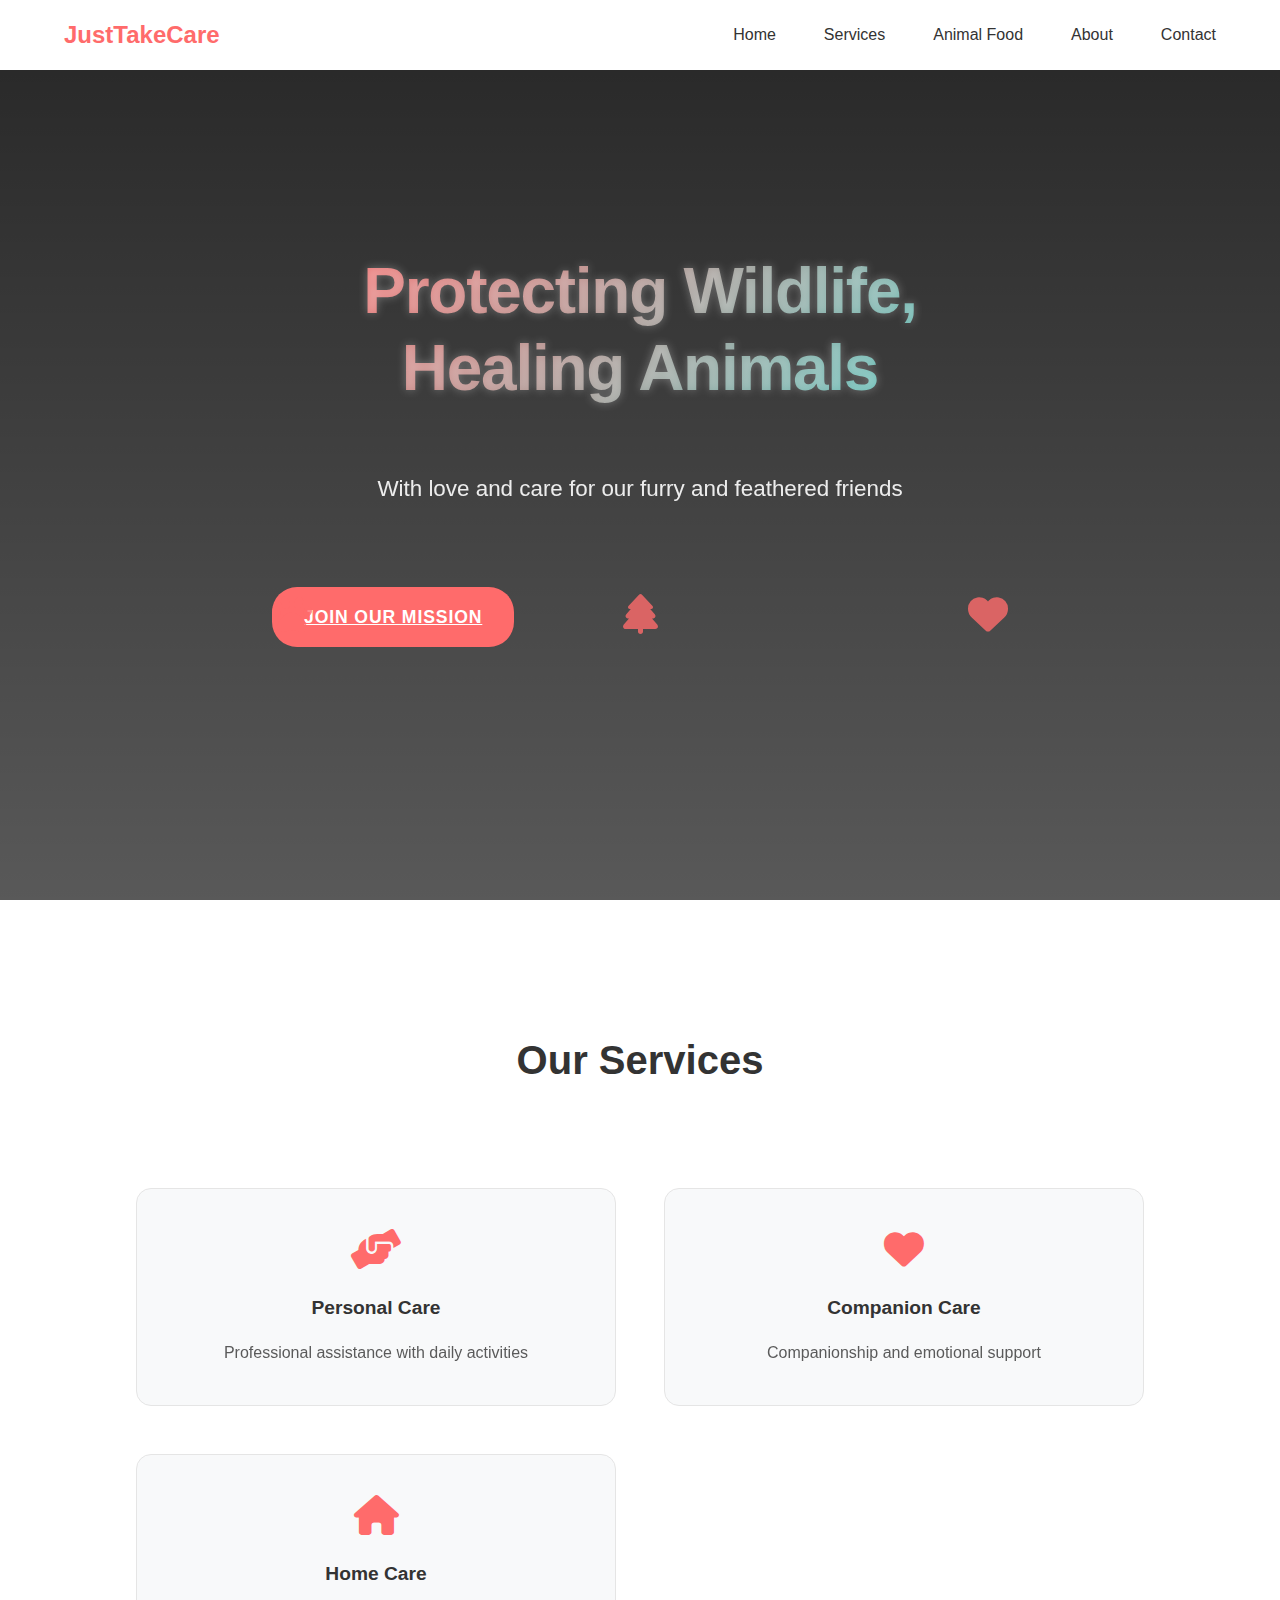
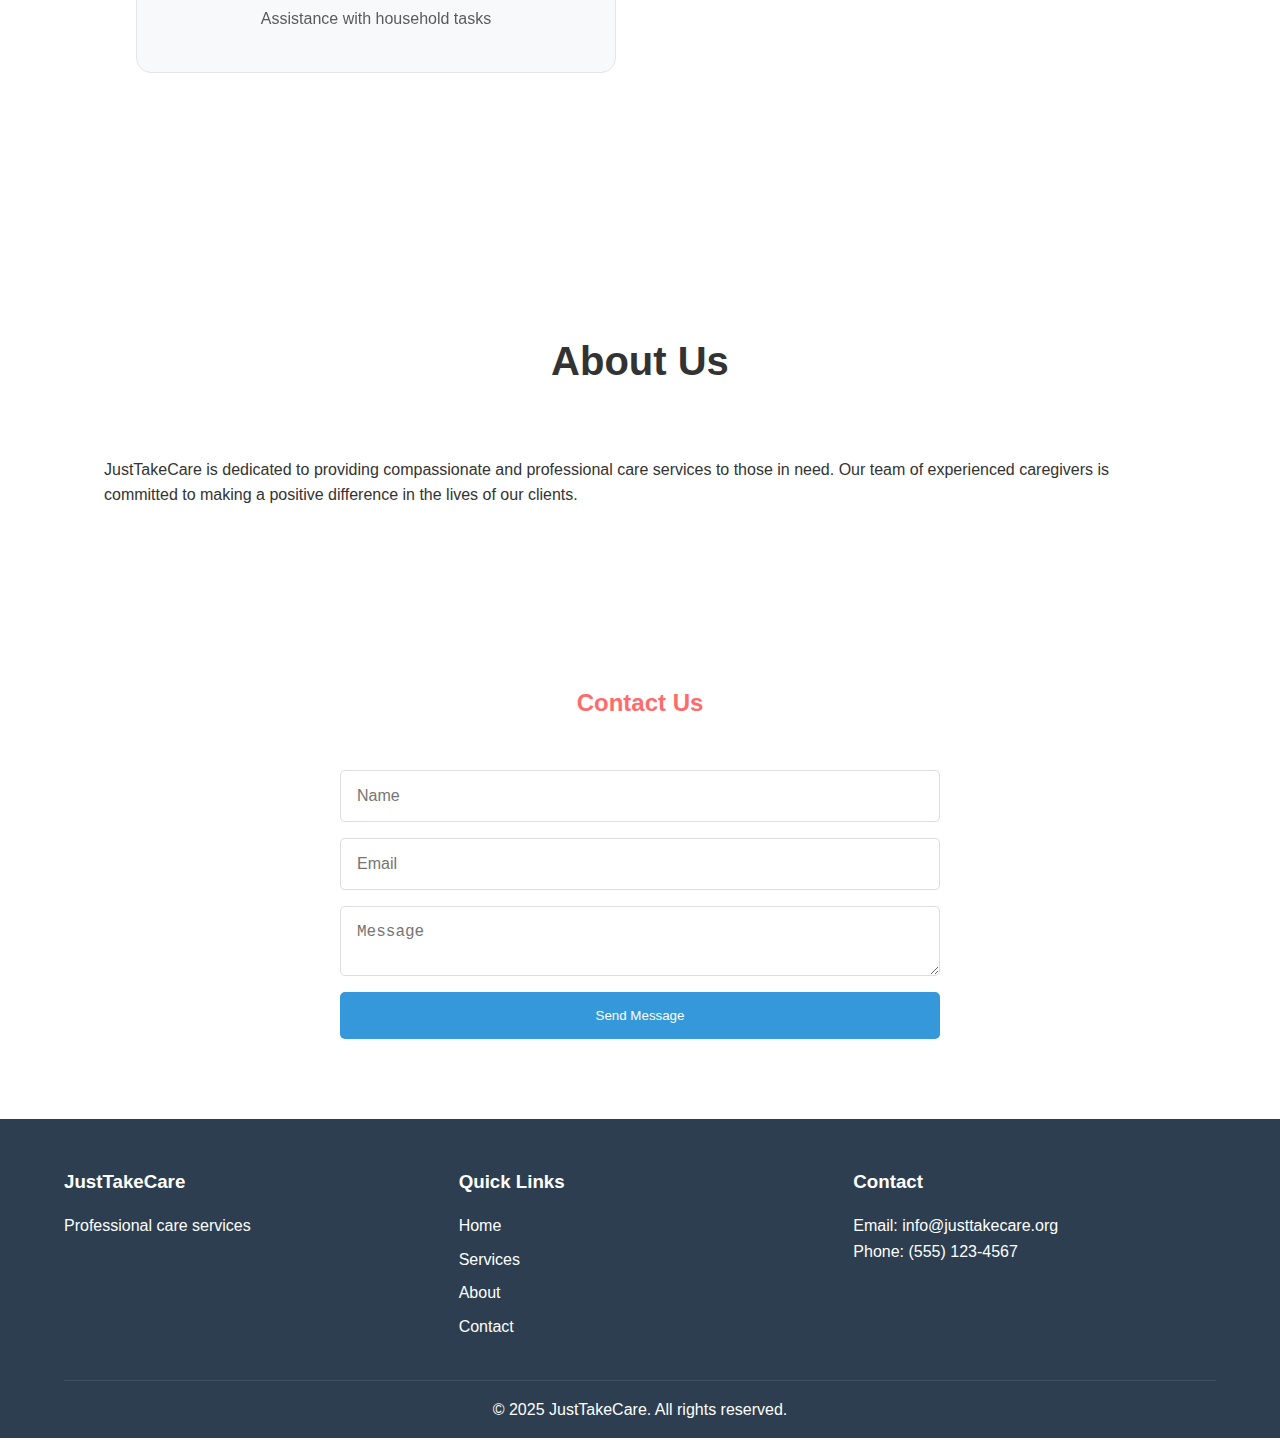
<file: docs/index.html>
<!DOCTYPE html>
<html lang="en">
<head>
    <meta charset="UTF-8">
    <meta name="viewport" content="width=device-width, initial-scale=1.0">
    <title>JustTakeCare - Professional Care Services</title>
    <link rel="stylesheet" href="assets/css/styles.css">
    <link rel="stylesheet" href="https://cdnjs.cloudflare.com/ajax/libs/font-awesome/6.0.0/css/all.min.css">
</head>
<body>
    <!-- Include menu -->
    <div id="menu-placeholder"></div>

    <script>
        // Load menu
        fetch('menu.html')
            .then(response => response.text())
            .then(data => {
                document.getElementById('menu-placeholder').innerHTML = data;
            });
    </script>

    <main>
        <section id="home" class="hero">
            <div class="hero-content">
                <h1>Protecting Wildlife, Healing Animals</h1>
                <p>With love and care for our furry and feathered friends</p>
                <a href="contact.html" class="cta-button">Join Our Mission</a>
                <div class="hero-decor">
                    <div class="decor-element">
                        <i class="fas fa-paw"></i>
                    </div>
                    <div class="decor-element">
                        <i class="fas fa-tree"></i>
                    </div>
                    <div class="decor-element">
                        <i class="fas fa-heart"></i>
                    </div>
                </div>
            </div>
        </section>

        <section id="services" class="services">
            <h2>Our Services</h2>
            <div class="services-grid">
                <div class="service-card">
                    <i class="fas fa-hands-helping"></i>
                    <h3>Personal Care</h3>
                    <p>Professional assistance with daily activities</p>
                </div>
                <div class="service-card">
                    <i class="fas fa-heart"></i>
                    <h3>Companion Care</h3>
                    <p>Companionship and emotional support</p>
                </div>
                <div class="service-card">
                    <i class="fas fa-home"></i>
                    <h3>Home Care</h3>
                    <p>Assistance with household tasks</p>
                </div>
            </div>
        </section>

        <section id="about" class="about">
            <h2>About Us</h2>
            <div class="about-content">
                <p>JustTakeCare is dedicated to providing compassionate and professional care services to those in need. Our team of experienced caregivers is committed to making a positive difference in the lives of our clients.</p>
            </div>
        </section>

        <section id="contact" class="contact">
            <h2>Contact Us</h2>
            <div class="contact-form">
                <form id="contact-form">
                    <input type="text" placeholder="Name" required>
                    <input type="email" placeholder="Email" required>
                    <textarea placeholder="Message" required></textarea>
                    <button type="submit" class="submit-button">Send Message</button>
                </form>
            </div>
        </section>
    </main>

    <footer>
        <div class="footer-content">
            <div class="footer-section">
                <h3>JustTakeCare</h3>
                <p>Professional care services</p>
            </div>
            <div class="footer-section">
                <h3>Quick Links</h3>
                <ul>
                    <li><a href="#home">Home</a></li>
                    <li><a href="#services">Services</a></li>
                    <li><a href="#about">About</a></li>
                    <li><a href="#contact">Contact</a></li>
                </ul>
            </div>
            <div class="footer-section">
                <h3>Contact</h3>
                <p>Email: info@justtakecare.org</p>
                <p>Phone: (555) 123-4567</p>
            </div>
        </div>
        <div class="footer-bottom">
            <p>&copy; 2025 JustTakeCare. All rights reserved.</p>
        </div>
    </footer>

    <script src="assets/js/script.js"></script>
    <script>
        // Load menu
        fetch('menu.html')
            .then(response => response.text())
            .then(data => {
                document.getElementById('menu-placeholder').innerHTML = data;
            });
    </script>
</body>
</html>
</file>
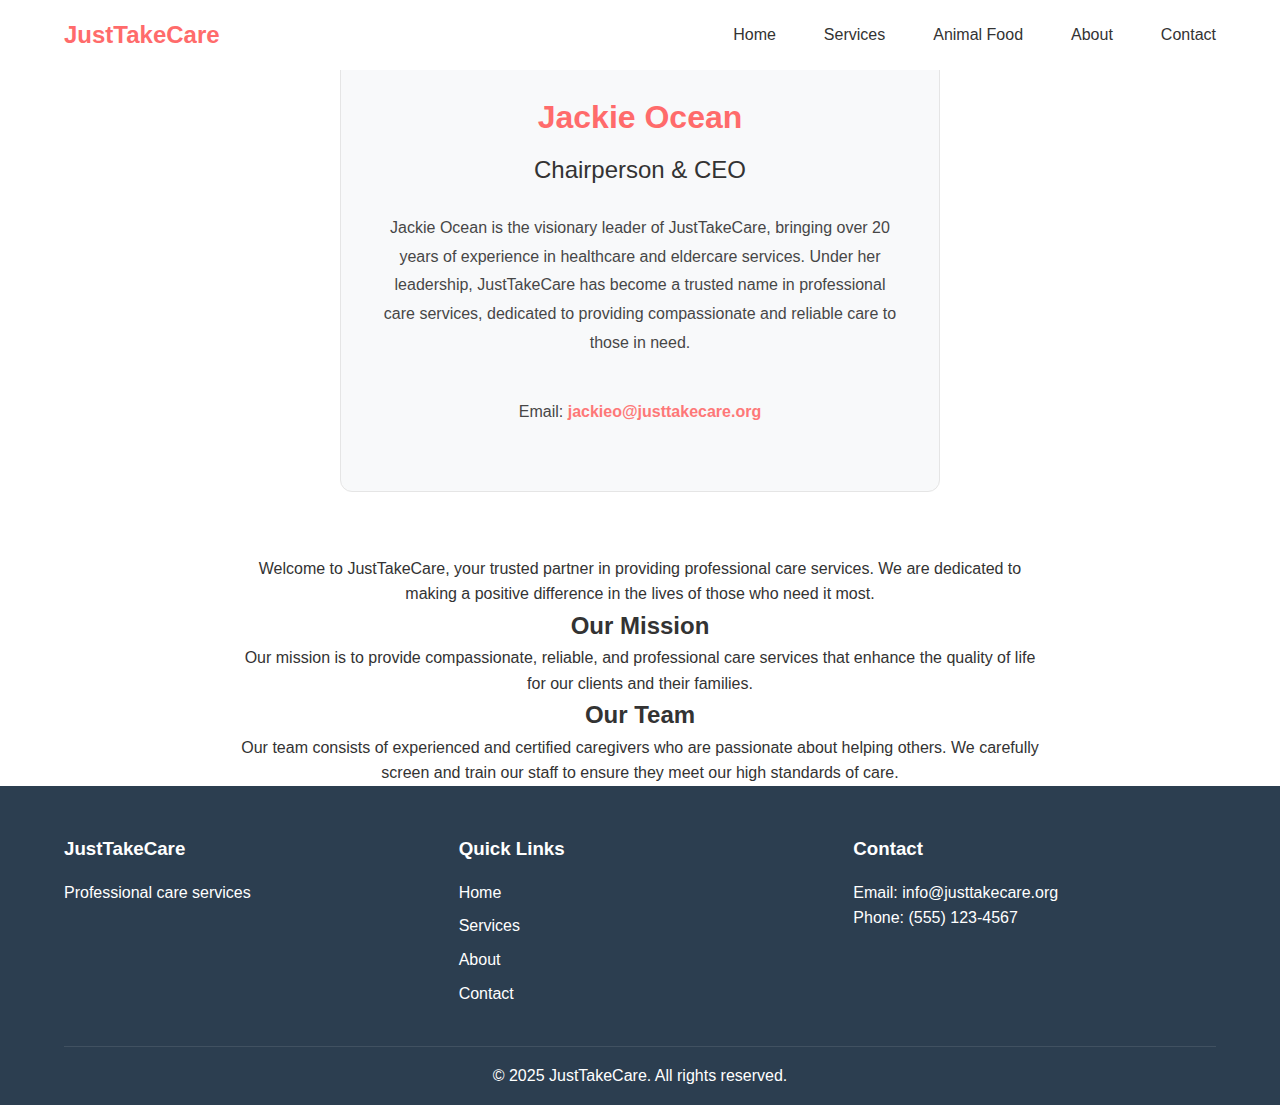
<file: docs/about.html>
<!DOCTYPE html>
<html lang="en">
<head>
    <meta charset="UTF-8">
    <meta name="viewport" content="width=device-width, initial-scale=1.0">
    <title>About - JustTakeCare</title>
    <link rel="stylesheet" href="assets/css/styles.css">
    <link rel="stylesheet" href="https://cdnjs.cloudflare.com/ajax/libs/font-awesome/6.0.0/css/all.min.css">
</head>
<body>
    <!-- Include menu -->
    <div id="menu-placeholder"></div>

    <main>
        <section class="about-section">
            <h1>About Us</h1>
            <div class="about-content">
                <div class="about-leadership">
                    <div class="leadership-card">
                        <h2>Jackie Ocean</h2>
                        <h3>Chairperson & CEO</h3>
                        <p>Jackie Ocean is the visionary leader of JustTakeCare, bringing over 20 years of experience in healthcare and eldercare services. Under her leadership, JustTakeCare has become a trusted name in professional care services, dedicated to providing compassionate and reliable care to those in need.</p>
                        <p>Email: <a href="mailto:jackieo@justtakecare.org">jackieo@justtakecare.org</a></p>
                    </div>
                </div>

                <div class="about-text">
                    <p>Welcome to JustTakeCare, your trusted partner in providing professional care services. We are dedicated to making a positive difference in the lives of those who need it most.</p>
                    <h2>Our Mission</h2>
                    <p>Our mission is to provide compassionate, reliable, and professional care services that enhance the quality of life for our clients and their families.</p>
                    
                    <h2>Our Team</h2>
                    <p>Our team consists of experienced and certified caregivers who are passionate about helping others. We carefully screen and train our staff to ensure they meet our high standards of care.</p>
                </div>
            </div>
        </section>
    </main>

    <footer>
        <div class="footer-content">
            <div class="footer-section">
                <h3>JustTakeCare</h3>
                <p>Professional care services</p>
            </div>
            <div class="footer-section">
                <h3>Quick Links</h3>
                <ul>
                    <li><a href="index.html">Home</a></li>
                    <li><a href="services.html">Services</a></li>
                    <li><a href="about.html">About</a></li>
                    <li><a href="contact.html">Contact</a></li>
                </ul>
            </div>
            <div class="footer-section">
                <h3>Contact</h3>
                <p>Email: info@justtakecare.org</p>
                <p>Phone: (555) 123-4567</p>
            </div>
        </div>
        <div class="footer-bottom">
            <p>&copy; 2025 JustTakeCare. All rights reserved.</p>
        </div>
    </footer>

    <script src="assets/js/script.js"></script>
    <script>
        // Load menu
        fetch('menu.html')
            .then(response => response.text())
            .then(data => {
                document.getElementById('menu-placeholder').innerHTML = data;
            });
    </script>
</body>
</html>
</file>
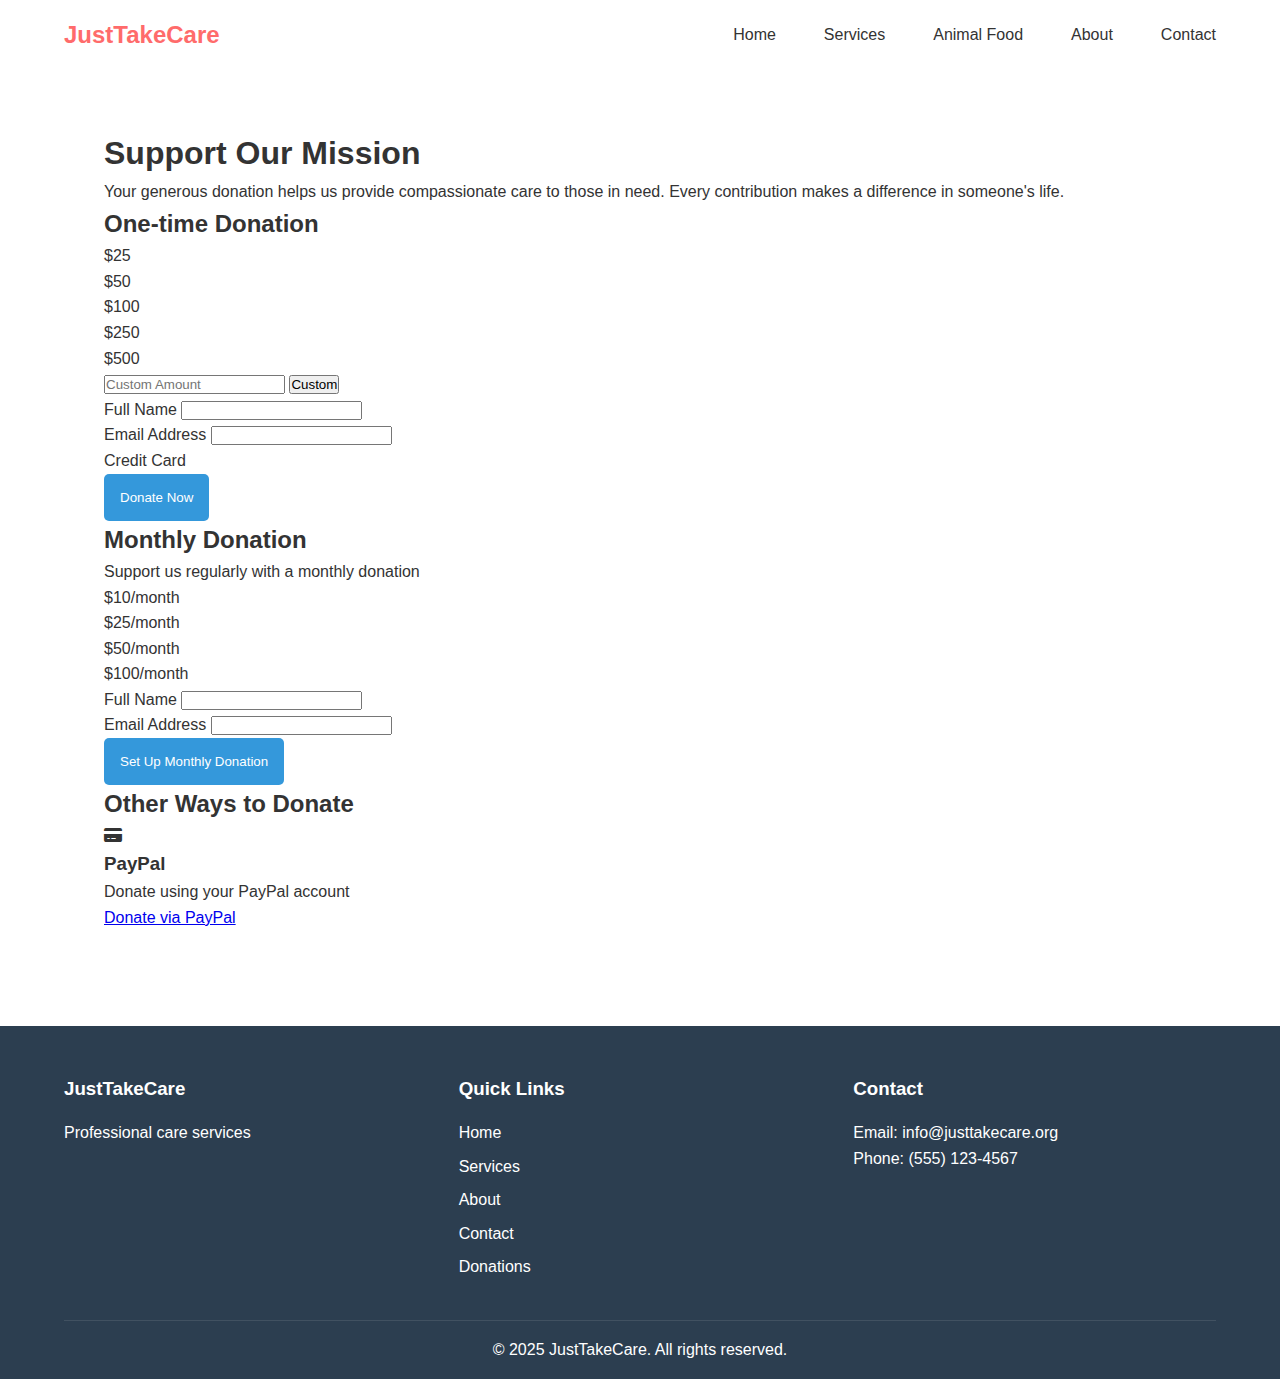
<file: docs/donate.html>
<!DOCTYPE html>
<html lang="en">
<head>
    <meta charset="UTF-8">
    <meta name="viewport" content="width=device-width, initial-scale=1.0">
    <title>Donate - JustTakeCare</title>
    <link rel="stylesheet" href="assets/css/styles.css">
    <link rel="stylesheet" href="https://cdnjs.cloudflare.com/ajax/libs/font-awesome/6.0.0/css/all.min.css">
    <!-- Add Stripe.js for payment processing -->
    <script src="https://js.stripe.com/v3/"></script>
</head>
<body>
    <!-- Include menu -->
    <div id="menu-placeholder"></div>

    <main>
        <section class="donate-section">
            <h1>Support Our Mission</h1>
            <p class="donate-intro">Your generous donation helps us provide compassionate care to those in need. Every contribution makes a difference in someone's life.</p>

            <div class="donation-options">
                <!-- One-time Donation -->
                <div class="donation-option">
                    <h2>One-time Donation</h2>
                    <div class="donation-amounts">
                        <div class="amount-button" data-amount="25">$25</div>
                        <div class="amount-button" data-amount="50">$50</div>
                        <div class="amount-button" data-amount="100">$100</div>
                        <div class="amount-button" data-amount="250">$250</div>
                        <div class="amount-button" data-amount="500">$500</div>
                    </div>
                    <div class="custom-amount">
                        <input type="number" id="custom-amount" placeholder="Custom Amount" min="1">
                        <button class="amount-button custom">Custom</button>
                    </div>
                    
                    <!-- Payment Form -->
                    <form id="donation-form" class="payment-form">
                        <div class="form-group">
                            <label for="name">Full Name</label>
                            <input type="text" id="name" required>
                        </div>
                        <div class="form-group">
                            <label for="email">Email Address</label>
                            <input type="email" id="email" required>
                        </div>
                        <div class="form-group">
                            <label for="card-element">Credit Card</label>
                            <div id="card-element"></div>
                            <div id="card-errors" role="alert"></div>
                        </div>
                        <button type="submit" id="donate-button" class="submit-button">Donate Now</button>
                    </form>
                </div>

                <!-- Monthly Donation -->
                <div class="donation-option">
                    <h2>Monthly Donation</h2>
                    <p>Support us regularly with a monthly donation</p>
                    <div class="monthly-amounts">
                        <div class="amount-button" data-amount="10">$10/month</div>
                        <div class="amount-button" data-amount="25">$25/month</div>
                        <div class="amount-button" data-amount="50">$50/month</div>
                        <div class="amount-button" data-amount="100">$100/month</div>
                    </div>
                    <div class="monthly-form">
                        <div class="form-group">
                            <label for="monthly-name">Full Name</label>
                            <input type="text" id="monthly-name" required>
                        </div>
                        <div class="form-group">
                            <label for="monthly-email">Email Address</label>
                            <input type="email" id="monthly-email" required>
                        </div>
                        <button type="button" id="monthly-donate-button" class="submit-button">Set Up Monthly Donation</button>
                    </div>
                </div>

                <!-- Other Donation Options -->
                <div class="donation-option">
                    <h2>Other Ways to Donate</h2>
                    <div class="other-donation-options">
                        <div class="option-card">
                            <i class="fas fa-credit-card"></i>
                            <h3>PayPal</h3>
                            <p>Donate using your PayPal account</p>
                            <a href="#" class="donate-link">Donate via PayPal</a>
                        </div>
                    </div>
                </div>
            </div>
        </section>
    </main>

    <footer>
        <div class="footer-content">
            <div class="footer-section">
                <h3>JustTakeCare</h3>
                <p>Professional care services</p>
            </div>
            <div class="footer-section">
                <h3>Quick Links</h3>
                <ul>
                    <li><a href="index.html">Home</a></li>
                    <li><a href="services.html">Services</a></li>
                    <li><a href="about.html">About</a></li>
                    <li><a href="contact.html">Contact</a></li>
                    <li><a href="donate.html">Donations</a></li>
                </ul>
            </div>
            <div class="footer-section">
                <h3>Contact</h3>
                <p>Email: info@justtakecare.org</p>
                <p>Phone: (555) 123-4567</p>
            </div>
        </div>
        <div class="footer-bottom">
            <p>&copy; 2025 JustTakeCare. All rights reserved.</p>
        </div>
    </footer>

    <script src="assets/js/script.js"></script>
    <script>
        // Load menu
        fetch('menu.html')
            .then(response => response.text())
            .then(data => {
                document.getElementById('menu-placeholder').innerHTML = data;
            });

        // Stripe configuration
        const stripe = Stripe('YOUR_STRIPE_PUBLISHABLE_KEY');
        const elements = stripe.elements();
        const card = elements.create('card');
        card.mount('#card-element');

        // Handle card errors
        card.addEventListener('change', function(event) {
            const displayError = document.getElementById('card-errors');
            if (event.error) {
                displayError.textContent = event.error.message;
            } else {
                displayError.textContent = '';
            }
        });

        // Donation form submission
        const donationForm = document.getElementById('donation-form');
        if (donationForm) {
            donationForm.addEventListener('submit', async function(e) {
                e.preventDefault();
                const amount = document.querySelector('.amount-button.selected').dataset.amount || document.getElementById('custom-amount').value;
                const name = document.getElementById('name').value;
                const email = document.getElementById('email').value;

                try {
                    // Create payment intent
                    const response = await fetch('/create-payment-intent', {
                        method: 'POST',
                        headers: { 'Content-Type': 'application/json' },
                        body: JSON.stringify({ amount, name, email })
                    });
                    const { clientSecret } = await response.json();

                    // Confirm payment
                    const result = await stripe.confirmCardPayment(clientSecret, {
                        payment_method: {
                            card: card,
                            billing_details: { name: name, email: email }
                        }
                    });

                    if (result.error) {
                        alert(result.error.message);
                    } else {
                        alert('Thank you for your donation!');
                        donationForm.reset();
                    }
                } catch (error) {
                    console.error('Error:', error);
                    alert('An error occurred. Please try again.');
                }
            });
        }

        // Monthly donation button
        const monthlyDonateButton = document.getElementById('monthly-donate-button');
        if (monthlyDonateButton) {
            monthlyDonateButton.addEventListener('click', async function() {
                const amount = document.querySelector('.amount-button.selected').dataset.amount;
                const name = document.getElementById('monthly-name').value;
                const email = document.getElementById('monthly-email').value;

                try {
                    // Create subscription
                    const response = await fetch('/create-subscription', {
                        method: 'POST',
                        headers: { 'Content-Type': 'application/json' },
                        body: JSON.stringify({ amount, name, email })
                    });
                    const { clientSecret } = await response.json();

                    // Confirm payment
                    const result = await stripe.confirmCardPayment(clientSecret, {
                        payment_method: {
                            card: card,
                            billing_details: { name: name, email: email }
                        }
                    });

                    if (result.error) {
                        alert(result.error.message);
                    } else {
                        alert('Thank you for your monthly donation!');
                    }
                } catch (error) {
                    console.error('Error:', error);
                    alert('An error occurred. Please try again.');
                }
            });
        }

        // Amount selection
        document.querySelectorAll('.amount-button').forEach(button => {
            button.addEventListener('click', function() {
                document.querySelectorAll('.amount-button').forEach(btn => btn.classList.remove('selected'));
                this.classList.add('selected');
            });
        });
    </script>
</body>
</html>
</file>
<file: docs/assets/css/styles.css>
:root {
    --primary-color: #ff6b6b; /* Soft pink */
    --secondary-color: #4ecdc4; /* Soft teal */
    --accent-color: #ff9f43; /* Soft orange */
    --text-color: #333333;
    --light-bg: #ffffff;
    --dark-bg: #f8f9fa;
    --border-color: #e5e5e5;
    --shadow-color: rgba(0, 0, 0, 0.05);
    --transition: all 0.3s cubic-bezier(0.4, 0, 0.2, 1);
    --bounce: cubic-bezier(0.68, -0.55, 0.265, 1.55);
}

* {
    margin: 0;
    padding: 0;
    box-sizing: border-box;
}

html {
    scroll-behavior: smooth;
}

body {
    font-family: 'Inter', -apple-system, BlinkMacSystemFont, 'Segoe UI', Roboto, Oxygen, Ubuntu, Cantarell, sans-serif;
    line-height: 1.6;
    color: var(--text-color);
    background-color: var(--light-bg);
    -webkit-font-smoothing: antialiased;
    -moz-osx-font-smoothing: grayscale;
}

/* Animal Food Eco-Friendly Page */
.animal-food-hero {
    background: linear-gradient(120deg, #e6f9ec 0%, #f9fff6 100%);
    padding: 3rem 0 2rem 0;
    margin-bottom: 2rem;
}
.hero-content {
    display: flex;
    flex-wrap: wrap;
    align-items: center;
    max-width: 1000px;
    margin: 0 auto;
    gap: 2rem;
}
.hero-text {
    flex: 1 1 350px;
}
.hero-text h1 {
    font-size: 2.2rem;
    color: #388e3c;
    margin-bottom: 1rem;
    display: flex;
    align-items: center;
    gap: 0.5rem;
}
.hero-text ul {
    margin: 1rem 0 1.5rem 1rem;
    color: #388e3c;
}
.hero-image {
    flex: 1 1 300px;
    text-align: center;
}
.hero-image img {
}
.package-image {
    margin-top: 1.5rem;
    text-align: center;
}
.package-image img {
    max-width: 180px;
    border-radius: 1rem;
    box-shadow: 0 2px 8px var(--shadow-color);
    border: 3px solid #4ecdc4;
    background: #fff;
}
.package-caption {
    margin-top: 0.5rem;
    font-size: 1.05rem;
    color: #388e3c;
    font-weight: bold;
    letter-spacing: 0.02em;
    background: #e8f5e9;
    border-radius: 0.5rem;
    padding: 0.2rem 0.8rem;
    display: inline-block;
    box-shadow: 0 1px 3px var(--shadow-color);
}

}
.price-tag {
    font-size: 2rem;
    color: #388e3c;
    font-weight: bold;
    margin-bottom: 1rem;
    margin-top: 0.5rem;
    display: inline-block;
    background: #e8f5e9;
    border-radius: 1rem;
    padding: 0.4rem 1.4rem;
    box-shadow: 0 2px 6px var(--shadow-color);
}
.price-tag span {
    font-size: 1rem;
    color: #4ecdc4;
    font-weight: 400;
}

    max-width: 320px;
    border-radius: 1.5rem;
    box-shadow: 0 4px 16px var(--shadow-color);
    border: 4px solid #b2dfdb;
    background: #fff;
}
.cta-button {
    display: inline-block;
    background: #4ecdc4;
    color: #fff;
    font-weight: bold;
    padding: 0.9rem 2.2rem;
    border-radius: 2rem;
    font-size: 1.1rem;
    text-decoration: none;
    box-shadow: 0 2px 6px var(--shadow-color);
    transition: background 0.2s, transform 0.2s;
}
.cta-button:hover {
    background: #388e3c;
    transform: translateY(-2px) scale(1.03);
}
.eco-box {
    background: #e8f5e9;
    border-left: 6px solid #4ecdc4;
    margin: 2rem auto;
    max-width: 700px;
    padding: 1.5rem 2rem;
    border-radius: 1rem;
    box-shadow: 0 2px 8px var(--shadow-color);
    text-align: center;
}
.eco-box i {
    font-size: 2rem;
    color: #4ecdc4;
    margin-bottom: 0.5rem;
}
.eco-box h3 {
    color: #388e3c;
    margin-bottom: 0.5rem;
}
.testimonial {
    max-width: 600px;
    margin: 2rem auto 0 auto;
    background: #f1f8e9;
    border-radius: 1rem;
    padding: 1.5rem 2rem;
    box-shadow: 0 2px 8px var(--shadow-color);
    font-style: italic;
    color: #5d6d5d;
    text-align: center;
}
.testimonial span {
    display: block;
    margin-top: 0.8rem;
    color: #4ecdc4;
    font-weight: bold;
}

/* Header and Navigation */
header {
    background: var(--light-bg);
    position: fixed;
    width: 100%;
    top: 0;
    z-index: 1000;
    padding: 1rem 5%;
}

nav {
    display: flex;
    justify-content: space-between;
    align-items: center;
    max-width: 1200px;
    margin: 0 auto;
}

.logo {
    font-size: 1.5rem;
    font-weight: 600;
    color: var(--primary-color);
    text-decoration: none;
}

.nav-links {
    display: flex;
    list-style: none;
    gap: 3rem;
}

.nav-links li a {
    text-decoration: none;
    color: var(--text-color);
    font-weight: 500;
    transition: var(--transition);
    position: relative;
    padding-bottom: 0.25rem;
}

.nav-links li a::after {
    content: '';
    position: absolute;
    bottom: 0;
    left: 0;
    width: 0;
    height: 2px;
    background: var(--primary-color);
    transition: var(--transition);
}

.nav-links li a:hover::after {
    width: 100%;
}

.nav-links li a:hover {
    color: var(--primary-color);
}

/* Hero Section */
.hero {
    height: 100vh;
    background: linear-gradient(rgba(0,0,0,0.5), rgba(0,0,0,0.5)), url('https://source.unsplash.com/1600x900/?care');
    background-size: cover;
    background-position: center;
    display: flex;
    align-items: center;
    justify-content: center;
    text-align: center;
    color: white;
    position: relative;
    overflow: hidden;
}

.hero::before {
    content: '';
    position: absolute;
    top: 0;
    left: 0;
    right: 0;
    bottom: 0;
    background: linear-gradient(to bottom, rgba(0,0,0,0.7), rgba(0,0,0,0.3));
    z-index: 1;
}

.hero-content {
    position: relative;
    z-index: 2;
    max-width: 800px;
    padding: 2rem;
}

.hero-content h1 {
    font-size: 4rem;
    font-weight: 700;
    margin-bottom: 2rem;
    line-height: 1.2;
    letter-spacing: -0.02em;
    background: linear-gradient(135deg, var(--primary-color), var(--secondary-color));
    -webkit-background-clip: text;
    -webkit-text-fill-color: transparent;
    text-shadow: 0 0 10px rgba(255, 255, 255, 0.3);
}

.hero-decor {
    position: absolute;
    bottom: 0;
    left: 0;
    right: 0;
    display: flex;
    justify-content: space-between;
    padding: 2rem;
    pointer-events: none;
}

.decor-element {
    font-size: 2.5rem;
    color: var(--primary-color);
    opacity: 0.8;
    animation: float 3s ease-in-out infinite;
}

.decor-element:nth-child(2) {
    animation-delay: 1s;
}

.decor-element:nth-child(3) {
    animation-delay: 2s;
}

@keyframes float {
    0% {
        transform: translateY(0) rotate(0deg);
    }
    50% {
        transform: translateY(-20px) rotate(5deg);
    }
    100% {
        transform: translateY(0) rotate(0deg);
    }
}

.hero-content p {
    font-size: 1.4rem;
    margin-bottom: 3rem;
    max-width: 600px;
    margin-left: auto;
    margin-right: auto;
    opacity: 0.9;
    font-family: 'M PLUS Rounded 1c', sans-serif;
}

.cta-button {
    padding: 1rem 2rem;
    font-size: 1.1rem;
    background: var(--primary-color);
    color: white;
    border: none;
    border-radius: 25px;
    cursor: pointer;
    transition: var(--transition);
    font-weight: 600;
    letter-spacing: 0.05em;
    text-transform: uppercase;
    position: relative;
    overflow: hidden;
}

.cta-button::before {
    content: '';
    position: absolute;
    top: 0;
    left: -100%;
    width: 100%;
    height: 100%;
    background: linear-gradient(90deg, transparent, rgba(255,255,255,0.2), transparent);
    transition: 0.5s;
}

.cta-button:hover::before {
    left: 100%;
}

.cta-button:hover {
    transform: translateY(-2px);
    box-shadow: 0 5px 15px rgba(0, 0, 0, 0.1);
}

/* Services Section */
.donate-section {
    padding: 8rem 5% 6rem;
    max-width: 1200px;
    margin: 0 auto;
    background: var(--light-bg);
}

.donate-section .container {
    max-width: 800px;
    margin: 0 auto;
    padding: 0 2rem;
}

.services {
    padding: 8rem 5% 6rem;
    max-width: 1200px;
    margin: 0 auto;
    background: var(--light-bg);
}

.services h2 {
    text-align: center;
    margin-bottom: 4rem;
    color: var(--text-color);
    font-size: 2.5rem;
    font-weight: 700;
}

.services-grid {
    display: grid;
    grid-template-columns: repeat(auto-fit, minmax(320px, 1fr));
    gap: 3rem;
    padding: 2rem;
}

.service-card {
    background: var(--dark-bg);
    padding: 2.5rem;
    border-radius: 15px;
    text-align: center;
    transition: var(--transition);
    border: 1px solid var(--border-color);
    position: relative;
    overflow: hidden;
}

.service-card::before {
    content: '';
    position: absolute;
    top: 0;
    left: -100%;
    width: 100%;
    height: 100%;
    background: linear-gradient(90deg, transparent, var(--accent-color), transparent);
    transition: 0.5s;
}

.service-card:hover::before {
    left: 100%;
}

.service-card:hover {
    transform: translateY(-5px);
    box-shadow: 0 4px 15px var(--shadow-color);
}

.service-card i {
    font-size: 2.5rem;
    color: var(--primary-color);
    margin-bottom: 1.5rem;
    background: none;
    display: inline-block;
    position: relative;
    z-index: 1;
}

.service-card h3 {
    font-size: 1.2rem;
    color: var(--text-color);
    margin-bottom: 1rem;
    font-weight: 600;
}

.service-card p {
    font-size: 1rem;
    color: var(--text-color);
    opacity: 0.8;
    line-height: 1.6;
    font-family: 'M PLUS Rounded 1c', sans-serif;
}

/* About Section */
.about {
    padding: 8rem 5% 6rem;
    max-width: 1200px;
    margin: 0 auto;
    background: var(--light-bg);
}

.about h2 {
    text-align: center;
    margin-bottom: 4rem;
    color: var(--text-color);
    font-size: 2.5rem;
    font-weight: 700;
}

.about-content {
    display: flex;
    flex-direction: column;
    gap: 4rem;
    max-width: 1200px;
    margin: 0 auto;
}

.about-leadership {
    display: flex;
    justify-content: center;
}

.leadership-card {
    background: var(--dark-bg);
    padding: 2.5rem;
    border-radius: 12px;
    text-align: center;
    max-width: 600px;
    border: 1px solid var(--border-color);
    transition: var(--transition);
}

.leadership-card:hover {
    transform: translateY(-5px);
    box-shadow: 0 4px 15px var(--shadow-color);
}

.leadership-card h2 {
    color: var(--primary-color);
    margin-bottom: 0.5rem;
    font-size: 2rem;
    font-weight: 700;
}

.leadership-card h3 {
    color: var(--text-color);
    margin-bottom: 1.5rem;
    font-size: 1.5rem;
    font-weight: 500;
}

.leadership-card p {
    line-height: 1.8;
    margin-bottom: 1.5rem;
    color: var(--text-color);
    opacity: 0.9;
}

.leadership-card a {
    color: var(--primary-color);
    text-decoration: none;
    font-weight: 600;
    transition: var(--transition);
    display: inline-block;
    margin-top: 1rem;
}

.leadership-card a:hover {
    opacity: 0.8;
}

.about-text {
    text-align: center;
    max-width: 800px;
    margin: 0 auto;
}

/* Contact Section */
.contact {
    padding: 5rem 5%;
    max-width: 1200px;
    margin: 0 auto;
    background: var(--light-bg);
}

.contact h2 {
    text-align: center;
    margin-bottom: 3rem;
    color: var(--primary-color);
}

.contact-map {
    height: 400px;
    margin-top: 2rem;
}

.contact-form {
    max-width: 600px;
    margin: 0 auto;
}

.contact-form form {
    display: flex;
    flex-direction: column;
    gap: 1rem;
}

.contact-form input,
.contact-form textarea {
    padding: 1rem;
    border: 1px solid #ddd;
    border-radius: 5px;
    font-size: 1rem;
}

.submit-button {
    padding: 1rem;
    background: #3498db;
    color: white;
    border: none;
    border-radius: 5px;
    cursor: pointer;
    transition: background 0.3s ease;
}

.submit-button:hover {
    background: #2980b9;
}

/* Footer */
footer {
    background: #2c3e50;
    color: white;
    padding: 3rem 5% 1rem;
}

.footer-content {
    display: grid;
    grid-template-columns: repeat(auto-fit, minmax(250px, 1fr));
    gap: 2rem;
    max-width: 1200px;
    margin: 0 auto;
}

.footer-section h3 {
    margin-bottom: 1rem;
}

.footer-section ul {
    list-style: none;
}

.footer-section ul li {
    margin-bottom: 0.5rem;
}

.footer-section ul li a {
    color: white;
    text-decoration: none;
}

.footer-bottom {
    text-align: center;
    margin-top: 2rem;
    padding-top: 1rem;
    border-top: 1px solid rgba(255,255,255,0.1);
}

/* Responsive Design */
@media (max-width: 768px) {
    .nav-links {
        display: none;
    }
    
    .hero-content h1 {
        font-size: 2.5rem;
    }
    
    .hero-content p {
        font-size: 1.2rem;
    }
}
</file>
